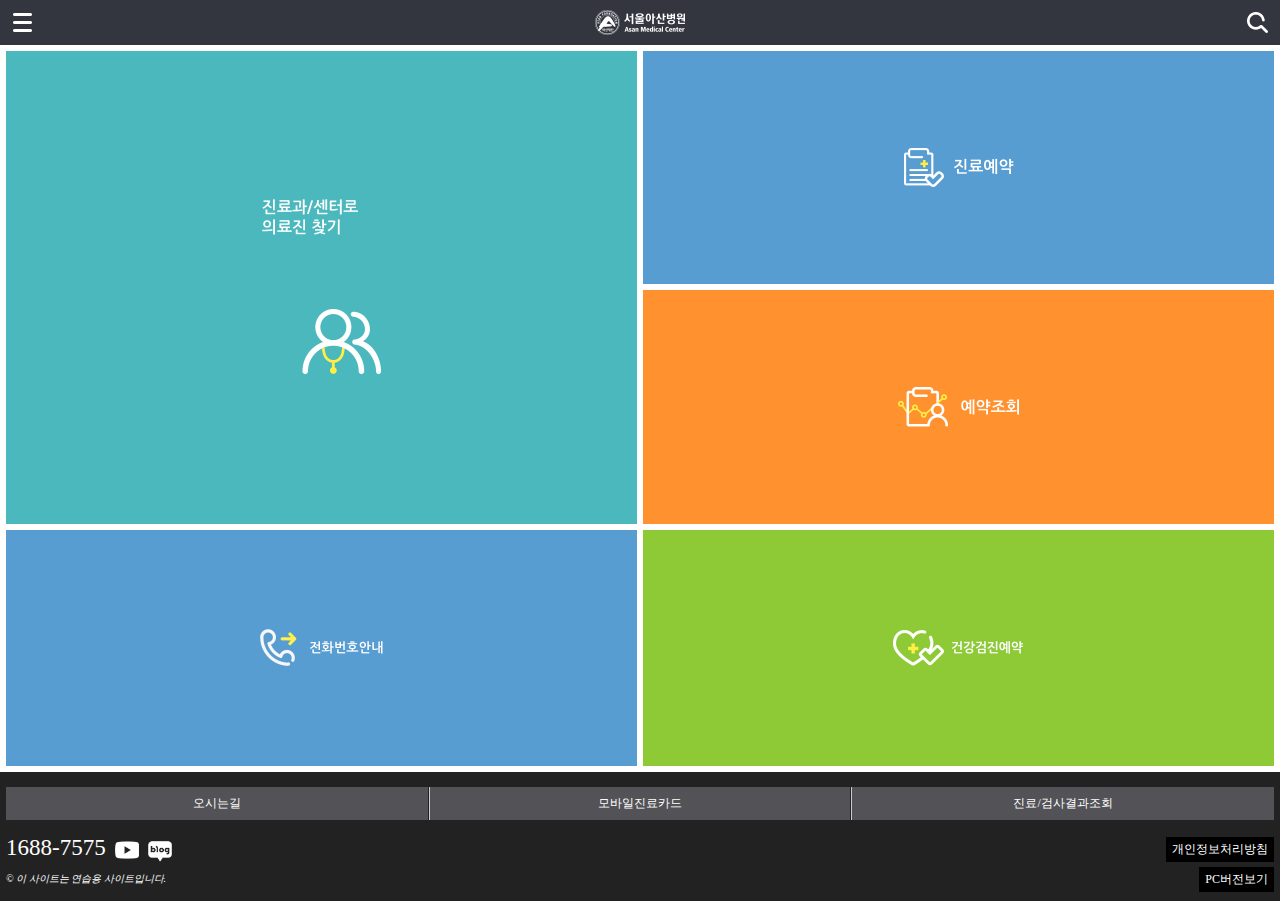
<file: index.html>
<!DOCTYPE html>
<html lang="ko">
  <head>
    <meta charset="UTF-8" />
    <meta http-equiv="X-UA-Compatible" content="IE=edge" />
    <meta name="viewport" content="width=device-width, initial-scale=1.0" />
    <title>아산병원</title>
    <link rel="stylesheet" href="css/reset.css" />
    <link rel="stylesheet" href="css/basic.css" />

    <script src="https://ajax.googleapis.com/ajax/libs/jquery/3.6.0/jquery.min.js"></script>
    <script defer src="js/main.js"></script>
  </head>
  <body>
    <div class="contbody_scroll">
      <div id="wrap">
        <div class="cover"></div><!--왼쪽 lnb가 나와있을때만 보이는 본문의 반투명막-->
        <header>
          <div class="lnb_btn">
            <a href="#">
              <img src="img/bg_header_lnb.png" alt="메뉴열기" />
            </a>
          </div>
          <h1 class="logo">
            <a href="index.html">
              <img src="img/img_header_logo.png" alt="서울아산병원" />
            </a>
          </h1>
          <div class="search_btn">
            <a href="#">
              <img src="img/img_topSerch.png" alt="찾기열기" />
            </a>
          </div>
        </header>
        <div id="con_wrap" class="main_wrap">
          <div id="con_up">
            <section class="s1-1">
              <a href="staff.html">
                <img src="img/img_main01.png" alt="진료과 센터로 의료진찾기" />
              </a>
            </section>
            <div class="con_up_right">
              <section class="s1-2">
                <a href="#">
                  <img src="img/img_main02.png" alt="진료예약" />
                </a>
              </section>
              <section class="s1-3">
                <a href="#">
                  <img src="img/img_main03.png" alt="예약조회" />
                </a>
              </section>
            </div>
          </div>
          <div id="con_down">
            <section class="s2-1">
              <a href="#">
                <img src="img/img_main04.png" alt="전화번호안내" />
              </a>
            </section>
            <section class="s2-2">
              <a href="#">
                <img src="img/img_main05.png" alt="건강검진예약" />
              </a>
            </section>
          </div>
        </div>  
        <footer>
          <ul class="quickmenu">
            <li><a href="#">오시는길</a></li>
            <li><a href="#">모바일진료카드</a></li>
            <li><a href="#">진료/검사결과조회</a></li>
          </ul>
          <div class="telSns">
            <a href="#">1688-7575</a>
            <a href="#"><img src="img/img_youtube.png" alt="유투브" /></a>
            <a href="#"><img src="img/img_naverblog.png" alt="블로그" /></a>
          </div>
          <div class="pc">
            <a href="#">개인정보처리방침</a><br />
            <a href="#">PC버전보기</a>
          </div>
          <address class="copy">&copy; 이 사이트는 연습용 사이트입니다.</address>
        </footer>
      </div>
    </div>

    <div id="lnb">
      <div class="lnb_login">
        <p class="txt">
          로그인을 하시면 더 많은 정보를<br />확인 하실 수 있습니다.
        </p>
        <img src="img/btn_login.png" alt="로그인" />
      </div>
      <ul class="lnb_list">
        <li>
          <a href="staff.html"><img src="img/img_lnbtab01_off.png" alt="의료진" /></a>
        </li>
        <li>
          <a href="#"
            ><img src="img/img_lnbtab02_off.png" alt="진료예약"
          /></a>
        </li>
        <li>
          <a href="#"
            ><img src="img/img_lnbtab03_off.png" alt="예약조회"
          /></a>
        </li>
        <li>
          <a href="#"
            ><img src="img/img_lnbtab04_off.png" alt="병원안내"
          /></a>
        </li>
        <li>
          <a href="#"
            ><img src="img/img_lnbtab05_off.png" alt="건강정보"
          /></a>
        </li>
      </ul>
      <div class="lnb_res">
        <a href="#">
          <img src="img/btn_reserve.png" alt="예약 및 문의 1688-7575" />
        </a>
      </div>
    </div>
  </body>
</html>
</file>
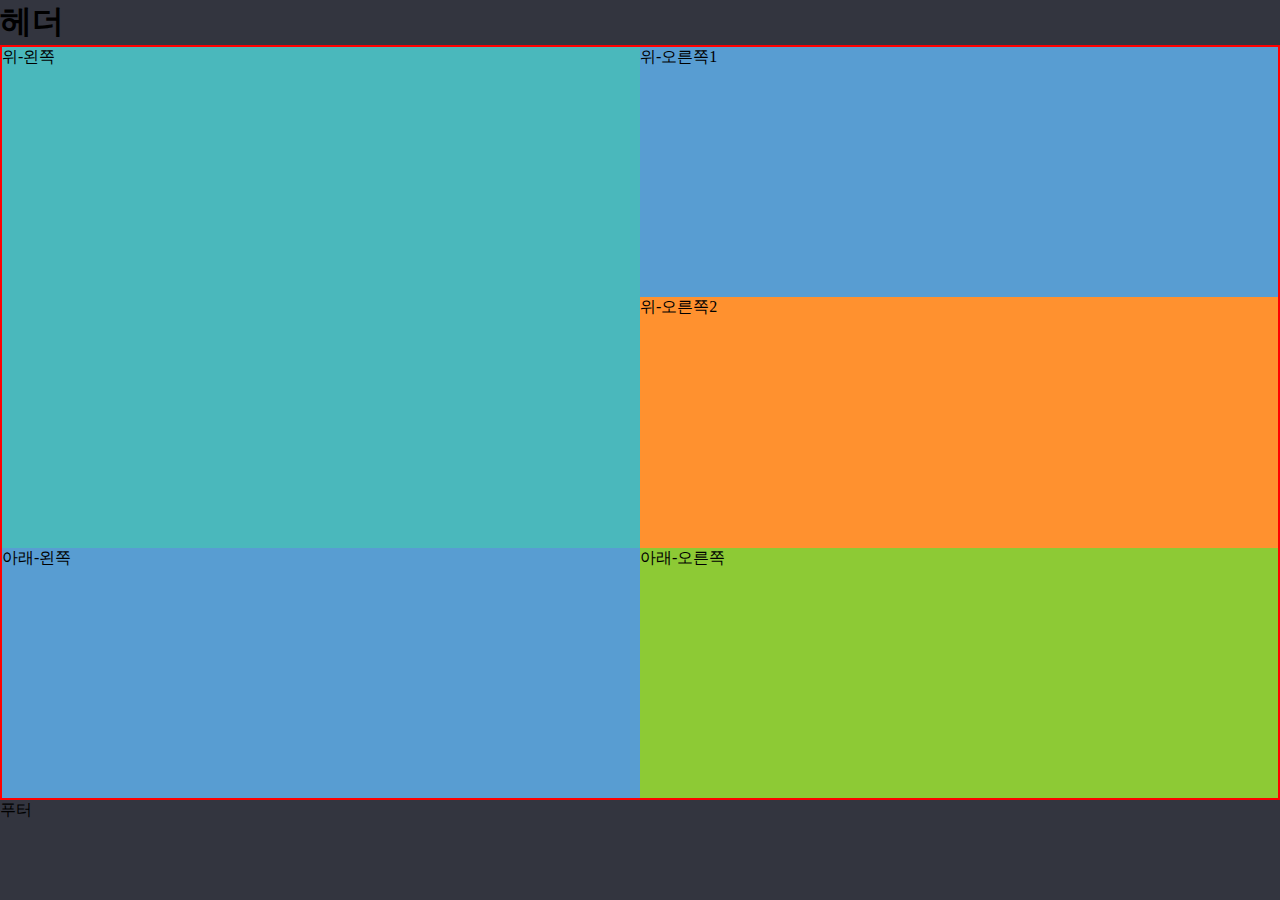
<file: flex.html>
<!DOCTYPE html>
<html lang="ko">
  <head>
    <meta charset="UTF-8" />
    <meta http-equiv="X-UA-Compatible" content="IE=edge" />
    <meta name="viewport" content="width=device-width, initial-scale=1.0" />
    <title>Document</title>
    <link rel="stylesheet" href="css/reset.css" />
    <script src="https://ajax.googleapis.com/ajax/libs/jquery/3.6.0/jquery.min.js"></script>

    <style>
      #wrap {
      }
      header {
        height: 45px;
        background: #33353f;
      }
    </style>
  </head>
  <body>
    <div id="wrap">
      <header>
        <h1>헤더</h1>
      </header>
      <div id="con_wrap">
        <div id="con_up">
          <section class="s1-1">위-왼쪽</section>
          <div class="con_up_right">
            <section class="s1-2">위-오른쪽1</section>
            <section class="s1-3">위-오른쪽2</section>
          </div>
        </div>
        <div id="con_down">
          <section class="s2-1">아래-왼쪽</section>
          <section class="s2-2">아래-오른쪽</section>
        </div>
      </div>
      <style>
        #con_wrap {
          border: 2px solid red;
          display: flex;
          flex-direction: column;
          /*높이지정한거 삭제해줌 밑에서 스크립트로 반응형 길이 넣어주기위해*/
        }
        #con_up {
          flex: 2;
          display: flex;
        }
        .s1-1 {
          flex: 1;
          background: #4ab8bc;
        }
        .con_up_right {
          flex: 1;
          display: flex;
          flex-direction: column;
        }
        .s1-2 {
          background: #589dd2;
          flex: 1;
        }
        .s1-3 {
          background: #ff912f;
          flex: 1;
        }
        #con_down {
          flex: 1;
          display: flex;
        }
        .s2-1 {
          background: #589dd2;
          flex: 1;
        }
        .s2-2 {
          background: #8dca35;
          flex: 1;
        }
      </style>
      <footer
        style="
          height: 100px;
          background: #33353f;
          position: fixed;
          bottom: 0;
          width: 100%;
        "
      >
        푸터
      </footer>
    </div>

    <script>
      //#con_wrap의 세로길이 구하기
      var footerTop = $("footer").offset().top; //화면 제일 위헤서부터 푸터까지의 길이
      console.log(footerTop);

      var con_wrapTop = $("#con_wrap").offset().top; //화면 제일 위헤서부터 con_wrap까지의 길이
      console.log(con_wrapTop);

      //#con_wrap의 높이
      var con_wrapHeight = footerTop - con_wrapTop;
      console.log(con_wrapHeight);

      $("#con_wrap").css({ height: con_wrapHeight }); // 세로길이 지정

      //화면크기를 조절했을때 #con_wrap의 세로 길이 다시 지정
      $(window).resize(function () {
        var footerTop = $("footer").offset().top;
        var con_wrapHeight = footerTop - con_wrapTop;
        $("#con_wrap").css({ height: con_wrapHeight });
      });
    </script>
  </body>
</html>
</file>
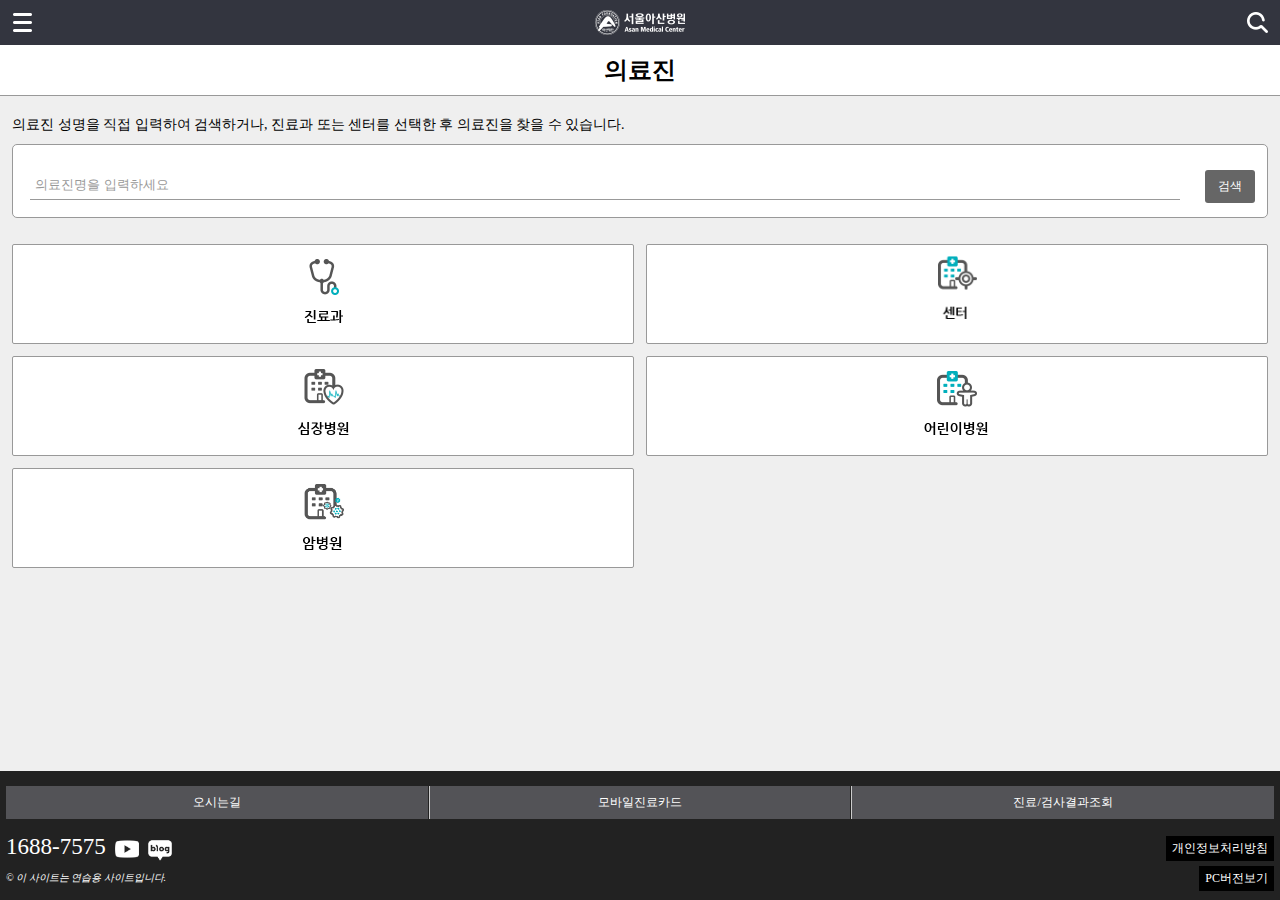
<file: staff.html>
<!DOCTYPE html>
<html lang="ko">
  <head>
    <meta charset="UTF-8" />
    <meta http-equiv="X-UA-Compatible" content="IE=edge" />
    <meta name="viewport" content="width=device-width, initial-scale=1.0" />
    <title>아산병원</title>
    <link rel="stylesheet" href="css/reset.css" />
    <link rel="stylesheet" href="css/basic.css" />
    <link rel="stylesheet" href="css/sub.css">

    <script src="https://ajax.googleapis.com/ajax/libs/jquery/3.6.0/jquery.min.js"></script>
    <script defer src="js/main.js"></script>
  </head>
  <body>
    <div class="contbody_scroll">
      <div id="wrap">
        <div class="cover"></div><!--왼쪽 lnb가 나와있을때만 보이는 본문의 반투명막-->
        <header>
          <div class="lnb_btn">
            <a href="#">
              <img src="img/bg_header_lnb.png" alt="메뉴열기" />
            </a>
          </div>
          <h1 class="logo">
            <a href="#">
              <img src="img/img_header_logo.png" alt="서울아산병원" />
            </a>
          </h1>
          <div class="search_btn">
            <a href="#">
              <img src="img/img_topSerch.png" alt="찾기열기" />
            </a>
          </div>
        </header>

        <div id="con_wrap" class="sub_wrap">
          <div class="sub_title">
            <h2>의료진</h2>
          </div>        
          <div class="sub_con">
            <p>의료진 성명을 직접 입력하여 검색하거나, 진료과 또는 센터를 선택한 후 의료진을 찾을 수 있습니다.</p>
            <div class="sub_search">
              <input type="text" class="sub_search_input" placeholder="의료진명을 입력하세요">
              <button class="sub_search_btn">검색</button>
            </div>
          </div> <!--sub_con end!--> 
          <ul class="conlist">
            <li><a href="#"><img src="img/staff/img_step01.png" alt="진료과" width="39"></a></li>
            <li><a href="#"><img src="img/staff/img_step02.png" alt="암병원" width="39"></a></li>
            <li><a href="#"><img src="img/staff/img_step03.png" alt="어린이병원" width="51"></a></li>
            <li><a href="#"><img src="img/staff/img_step04.png" alt="심장병원" width="90"></a></li>
            <li><a href="#"><img src="img/staff/img_step05.png" alt="센터" width="41"></a></li>
          </ul>
        </div>      
        
        <footer>
          <ul class="quickmenu">
            <li><a href="#">오시는길</a></li>
            <li><a href="#">모바일진료카드</a></li>
            <li><a href="#">진료/검사결과조회</a></li>
          </ul>
          <div class="telSns">
            <a href="#">1688-7575</a>
            <a href="#"><img src="img/img_youtube.png" alt="유투브" /></a>
            <a href="#"><img src="img/img_naverblog.png" alt="블로그" /></a>
          </div>
          <div class="pc">
            <a href="#">개인정보처리방침</a><br />
            <a href="#">PC버전보기</a>
          </div>
          <address class="copy">&copy; 이 사이트는 연습용 사이트입니다.</address>
        </footer>
      </div>
    </div>

    <div id="lnb">
      <div class="lnb_login">
        <p class="txt">
          로그인을 하시면 더 많은 정보를<br />확인 하실 수 있습니다.
        </p>
        <img src="img/btn_login.png" alt="로그인" />
      </div>
      <ul class="lnb_list">
        <li>
          <a href="staff.html"><img src="img/staff/img_lnbtab01_on.png" alt="의료진" /></a>
        </li>
        <li>
          <a href="#"
            ><img src="img/img_lnbtab02_off.png" alt="진료예약"
          /></a>
        </li>
        <li>
          <a href="#"
            ><img src="img/img_lnbtab03_off.png" alt="예약조회"
          /></a>
        </li>
        <li>
          <a href="#"
            ><img src="img/img_lnbtab04_off.png" alt="병원안내"
          /></a>
        </li>
        <li>
          <a href="#"
            ><img src="img/img_lnbtab05_off.png" alt="건강정보"
          /></a>
        </li>
      </ul>
      <div class="lnb_res">
        <a href="#">
          <img src="img/btn_reserve.png" alt="예약 및 문의 1688-7575" />
        </a>
      </div>
    </div>
  </body>
</html>
</file>
<file: css/basic.css>
@charset "UTF-8"; /*한글사용시 추가*/
body { 
    width: 100%;
    min-width:360px;
}
.contbody_scroll {overflow: hidden;} /*lnb 버튼을 눌렀을때 가로스크롤 생기는거 없애주기위해 감싸는 div를 만들어줌*/
/* 레이아웃 */

#wrap {
    position: relative; /*제이쿼리 애니메이트 left사용하기 위해 넣어줌*/
    width: 100%;
    height: 100%;
}
header {
    height: 45px;
    background:#33353F;
}
#con_wrap {
    
}
.main_wrap {
    /* border: 2px solid red; */
    display: flex;
    flex-direction: column;
    /* height: calc(100vh - 177px); 전체에서 헤더값(45px)과 푸더값(억지로 지정)을 빼고 나머지를 화면크기에 따라 반응하도록 지정 */
}
    #con_up {
        flex: 2;
        display: flex;
    }
    .s1-1 { 
        flex:1;
        /* background: #4AB8BC; */
    }
    .con_up_right {
        flex: 1;
        display: flex;
        flex-direction: column;
    }
        .s1-2 { 
            /* background:#589DD2; */
            flex:1;
            }
        .s1-3 { 
            /* background:#FF912F; */
            flex:1;
            }
    #con_down {
        flex: 1;
        display: flex;                    
    }
        .s2-1 {
            /* background:#589DD2; */
            flex: 1;}
        .s2-2 {
            /* background: #8DCA35; */
            flex: 1;}

.cover {
    display: none;
    position: fixed;
    top: 0;
    left: 0;
    width: 100%;
    height: 100%;
    background-color: rgba(0, 0, 0, 0.7);
    z-index: 10; /*다른absolute 준 돋보기랑 푸터위에 올려주기위해*/
}         

/* 헤더 */
header {
    padding: 0 45px;
    width: 100%;
    
}
    .lnb_btn { 
        float: left;
        left: -45px;
        position: relative;
        z-index: 20;
    }
    .logo {         
        float: left;
        width: 100%;
        margin: 0 -45px;
        text-align: center;
        line-height: 1; /*나중에 추가 확인할것*/

    }
    .search_btn {
        float: right;
        position: relative;
        left: 45px;
    }

header img {
    height: 45px;

}    

/* content */
.main_wrap {
    padding: 6px
}
.main_wrap section {
    display: table;
}
section > a {
    display: table-cell;
    width: 100%;
    height: 100%; 
    text-align: center;
    vertical-align: middle;   
}
    #con_up {  
        padding-bottom:3px; /*패딩을 이용해서 하얀색 테두리를 만들어줌*/
    }

        .s1-1 { 
            padding-right: 3px;          
        }
        .s1-1 a { 
            background: #4AB8BC;          
        }
        .s1-1 a img { 
            width: 120px;
        }

    .con_up_right { 
        padding-left: 3px;
    }

        .s1-2 { 
            padding-bottom: 3px;
        }
        .s1-2 a {
            background:#589DD2;
        }
        .s1-2 a img { 
            width: 110px;
        }

        .s1-3 {    
        padding-top: 3px;
        }
        .s1-3 a {  
            background:#FF912F;
        }
        .s1-3 a img {  
            width: 121px;
        }

    #con_down { 
        padding-top: 3px;
    }

        .s2-1 { 
            padding-right: 3px;
        }
        .s2-1 a { 
            background:#589DD2;
        }
        .s2-1 a img { 
            width: 124px;
        }

        .s2-2 { 
            padding-left: 3px;
        }
        .s2-2 a { 
            background: #8DCA35;
        }
        .s2-2 a img {
            width: 131px;    
        }


/* footer */
footer {
    /* position: fixed; width를 지정해주지 않으면 내용물만큼만
    bottom: 0;
    left: 0;
    width: 100%; */
    background: #222222;
    padding: 15px 6px;

}

ul.quickmenu {
    display: table;
    width: 100%;
}
ul.quickmenu li {
    display: table-cell;
    width: 33.33%;    
    border-left: 1px solid #ccc;
    border-right: 1px solid #222222;
    background: #535357;
    
}

ul.quickmenu li:first-child {
    border-left: none;
}

ul.quickmenu li:last-child {
    border-right: none;
}
ul.quickmenu li a {
    display: block; /*마우스 반응 영역을 설정하기 위해 추가함*/
    color: #fff;
    font-size: 12px;
    text-align: center;
    line-height: 33px;
}

.telSns {
    margin-top: 15px;    
}
.telSns a {
    font-size: 23px;
    color: #fff;
}

.telSns a img {
    width: 24px;
    margin-left: 5px;
}

.pc {
    position: absolute;
    right: 6px;
    margin-top: -25px;
    text-align: right;
}

.pc a {
    background: #000000;
    display: inline-block;
    padding: 4px 6px;
    font-size: 12px;
    color: #fff;
    margin-bottom: 5px;
}

.copy {
    font-size: 10px;
    color: #fff;
    margin-top: 10px;
}

/* 좌측 슬라이더 메뉴 lnb */
#lnb { 
    position: fixed;
    top: 0;
    left: -274px; /*cover 크기만큼 왼쪽으로 이동*/
    width: 274px;
    height: 100%;
    background: #f1f1f1;
    z-index: 100; /*z-index를 사용하기 위해서는 position값이 있어야한다*/
} 
.lnb_login { 
    background: #111111;
    text-align: center;
    padding: 35px 0;
}
.lnb_login p { 
    color: #fff;
    text-align: left;
    margin:0 0 20px 20px;
    font-size: 13px;
    
}
.lnb_login img {
    width: 232px; 
}

.lnb_list {}
.lnb_list li { 
    border-bottom: 1px solid #ddd;
}
.lnb_list img {
    width: 274px;    
}


.lnb_res {
    padding-top: 40px;
    text-align: center;
}

.lnb_res img {
    width: 235px;
}
</file>
<file: css/sub.css>
@charset "UTF-8"; /*한글사용시 추가*/

.sub_wrap {
    background: #EFEFEF;
}
.sub_title {
    background: #fff; 
    border-bottom: 1px solid #999;   
}
.sub_title h2 {
    text-align: center;
    line-height: 50px;
}


.sub_con {}
.sub_con > p {
    padding: 20px 0 10px 12px;
    font-size: 14px;
}

.sub_search {
    background: #fff;
    border: 1px solid #999;
    margin: 0 12px;
    padding: 25px 17px 17px;
    border-radius: 5px;
    position: relative; /*btn 포지션의 기준*/
}

.sub_search_input {
    border: none;
    border-bottom: 1px solid #999;
    height: 30px;
    width: calc(100% - 70px);
    outline: none; /*클릭시 생기는 테두리*/
    padding-left: 5px;   /*의료진명을 입력하세요를 앞부분 조금 띄우기위해*/
}
.sub_search_input::placeholder {
    color: #999;    
}
.sub_search_btn {
    display: inline-block; /*height를 주기위해*/
    border: none;
    width: 50px;
    background: #666;
    color: #fff;
    padding: 8px 12px;
    font-size: 12px;
    border-radius: 3px;
    position: absolute;
    right: 12px;
}

.conlist {
    padding: 20px 6px 0;
    overflow: hidden;
}
.conlist li {
    width: 50%;
    padding: 6px;
    float: left;
}
.conlist a {
    display: block;
    background: #fff;
    border: 1px solid #999;
    height: 100px;
    border-radius: 2px;
    text-align: center;
}
</file>
